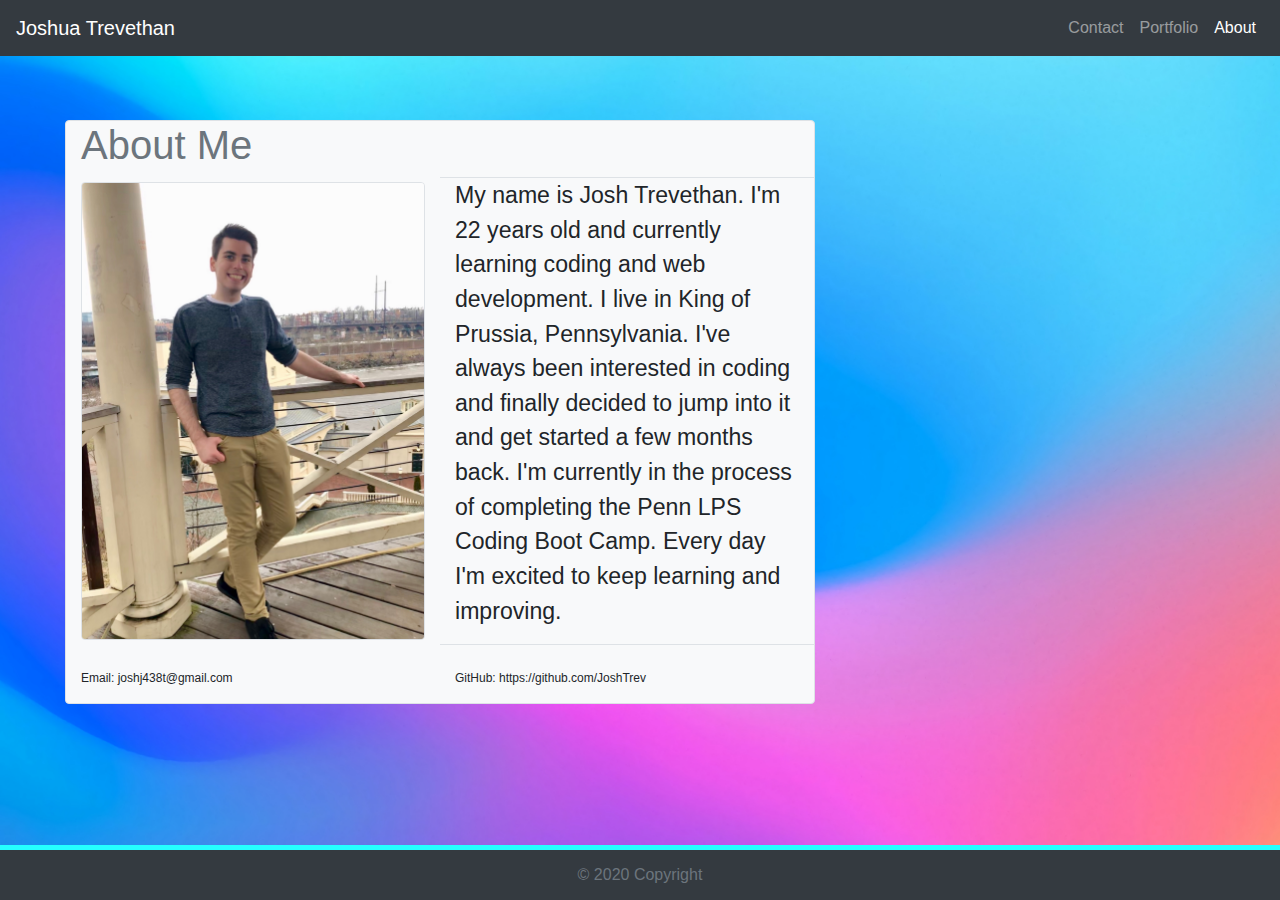
<file: index.html>
<!DOCTYPE html>
<html lang="en">

<head>
  <meta charset="UTF-8">
  <meta name="viewport" content="width=device-width, initial-scale=1.0">

  <!-- Link to BootStrap CSS -->

  <link rel="stylesheet" href="https://stackpath.bootstrapcdn.com/bootstrap/4.5.2/css/bootstrap.min.css"
    integrity="sha384-JcKb8q3iqJ61gNV9KGb8thSsNjpSL0n8PARn9HuZOnIxN0hoP+VmmDGMN5t9UJ0Z" crossorigin="anonymous">

  <!-- Link to BootStrap JavaScript -->

  <script src="https://code.jquery.com/jquery-3.5.1.slim.min.js"
    integrity="sha384-DfXdz2htPH0lsSSs5nCTpuj/zy4C+OGpamoFVy38MVBnE+IbbVYUew+OrCXaRkfj"
    crossorigin="anonymous"></script>
  <script src="https://cdn.jsdelivr.net/npm/popper.js@1.16.1/dist/umd/popper.min.js"
    integrity="sha384-9/reFTGAW83EW2RDu2S0VKaIzap3H66lZH81PoYlFhbGU+6BZp6G7niu735Sk7lN"
    crossorigin="anonymous"></script>
  <script src="https://stackpath.bootstrapcdn.com/bootstrap/4.5.2/js/bootstrap.min.js"
    integrity="sha384-B4gt1jrGC7Jh4AgTPSdUtOBvfO8shuf57BaghqFfPlYxofvL8/KUEfYiJOMMV+rV"
    crossorigin="anonymous"></script>

  <!-- Link to my own CSS file -->

  <link rel="stylesheet" type="text/css" href="style.css" />

  <title>Index</title>
  <style>
    img {
      max-width: 350px;
    }
  </style>
</head>

<body>
  <!-- Navigation Bar -->

  <nav class="navbar navbar-expand-lg navbar-dark fixed-top bg-dark">
    <a class="navbar-brand" href="#">Joshua Trevethan</a>
    <button class="navbar-toggler" type="button" data-toggle="collapse" data-target="#navbarSupportedContent"
      aria-controls="navbarSupportedContent" aria-expanded="false" aria-label="Toggle navigation">
      <span class="navbar-toggler-icon"></span>
    </button>

    <div class="collapse navbar-collapse" id="navbarSupportedContent">
      <ul class="navbar-nav ml-auto">
        <li class="nav-item">
          <a class="nav-link" href="contact.html">Contact</a>
        </li>
        <li class="nav-item">
          <a class="nav-link" href="portfolio.html">Portfolio</a>
        </li>
        <li class="nav-item active">
          <a class="nav-link" href="#">About <span class="sr-only">(current)</span></a>
        </li>
      </ul>
    </div>
  </nav>

  <!-- Breaks for spacing -->

  <br>
  <br>
  <br>
  <br>
  <br>

  <!-- About Me content -->

  <main class="container bg-light border rounded" id="indexContainer">
    <h1 class="text-secondary">About Me</h1>
    <section class="row row-cols-2 align-items-center">
      <div class="col">
        <img class="border rounded" id="JoshPic" src="Images/JoshPic.JPG" width="100%" />
      </div>
      <div class="col border-top border-bottom">
        <p class="indexText">My name is Josh Trevethan. I'm 22 years old and currently learning coding and web
          development. I live in King of Prussia, Pennsylvania. I've always been interested in coding and finally
          decided to jump into it and get started a few months back. I'm currently in the process of completing the Penn
          LPS Coding Boot Camp. Every day I'm excited to keep learning and improving. </p>
      </div>
    </section>

    <br>

    <section class="row row-cols-2 align-items-center">
      <div class="col">
        <p class="indexTextSmall">Email: joshj438t@gmail.com</p>
      </div>
      <div class="col">
        <p class="indexTextSmall">GitHub: https://github.com/JoshTrev</p>
      </div>
    </section>
  </main>

  <!-- Footer -->

  <footer class="fixed-bottom">
    <section class="row skinnyBar">

    </section>
    <section class="row row-cols-3 footerTextBlock align-items-center">
      <div class="col-md-4">

      </div>
      <div class="col-md-4 d-flex justify-content-center text-secondary">
        © 2020 Copyright
      </div>
      <div class="col-md-4">

      </div>
    </section>
  </footer>

  <!-- Link to JQuery -->

  <script src="https://code.jquery.com/jquery-3.4.1.min.js"></script>
</body>

</html>
</file>
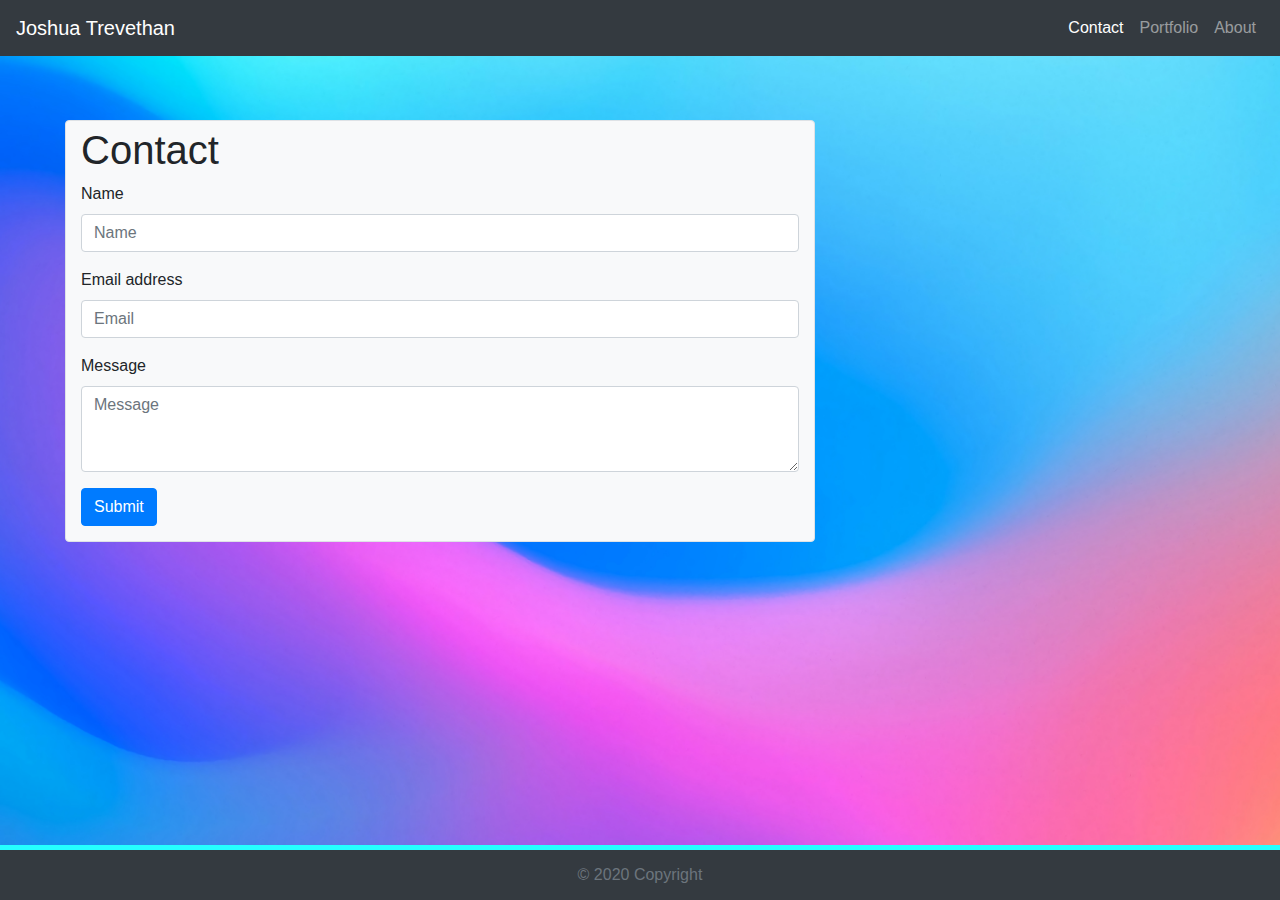
<file: contact.html>
<!DOCTYPE html>
<html lang="en">

<head>
    <meta charset="UTF-8">
    <meta name="viewport" content="width=device-width, initial-scale=1.0">

    <!-- Link to BootStrap CSS -->

    <link rel="stylesheet" href="https://stackpath.bootstrapcdn.com/bootstrap/4.5.2/css/bootstrap.min.css"
        integrity="sha384-JcKb8q3iqJ61gNV9KGb8thSsNjpSL0n8PARn9HuZOnIxN0hoP+VmmDGMN5t9UJ0Z" crossorigin="anonymous">

    <!-- Link to BootStrap JavaScript -->

    <script src="https://code.jquery.com/jquery-3.5.1.slim.min.js"
        integrity="sha384-DfXdz2htPH0lsSSs5nCTpuj/zy4C+OGpamoFVy38MVBnE+IbbVYUew+OrCXaRkfj"
        crossorigin="anonymous"></script>
    <script src="https://cdn.jsdelivr.net/npm/popper.js@1.16.1/dist/umd/popper.min.js"
        integrity="sha384-9/reFTGAW83EW2RDu2S0VKaIzap3H66lZH81PoYlFhbGU+6BZp6G7niu735Sk7lN"
        crossorigin="anonymous"></script>
    <script src="https://stackpath.bootstrapcdn.com/bootstrap/4.5.2/js/bootstrap.min.js"
        integrity="sha384-B4gt1jrGC7Jh4AgTPSdUtOBvfO8shuf57BaghqFfPlYxofvL8/KUEfYiJOMMV+rV"
        crossorigin="anonymous"></script>

    <!-- Link to my own CSS file -->

    <link rel="stylesheet" type="text/css" href="style.css" />

    <title>Contact</title>
</head>

<body>

    <!-- Navigation Bar -->

    <nav class="navbar navbar-expand-lg navbar-dark fixed-top bg-dark">
        <a class="navbar-brand" href="#">Joshua Trevethan</a>
        <button class="navbar-toggler" type="button" data-toggle="collapse" data-target="#navbarSupportedContent"
            aria-controls="navbarSupportedContent" aria-expanded="false" aria-label="Toggle navigation">
            <span class="navbar-toggler-icon"></span>
        </button>

        <div class="collapse navbar-collapse" id="navbarSupportedContent">
            <ul class="navbar-nav ml-auto">
                <li class="nav-item active">
                    <a class="nav-link" href="#">Contact <span class="sr-only">(current)</span></a>
                </li>
                <li class="nav-item">
                    <a class="nav-link" href="portfolio.html">Portfolio</a>
                </li>
                <li class="nav-item">
                    <a class="nav-link" href="index.html">About</a>
                </li>
            </ul>
        </div>
    </nav>

    <!-- Spacing -->

    <br>
    <br>
    <br>
    <br>
    <br>

    <!-- Contact Form -->

    <main class="container bg-light border rounded" id="contactContainer">
        <form>
            <h1>Contact</h1>
            <section class="form-group">
                <label for="exampleFormControlInput1">Name</label>
                <input type="text" class="form-control" placeholder="Name">
            </section>
            <section class="form-group">
                <label for="exampleFormControlInput1">Email address</label>
                <input type="email" class="form-control" id="exampleFormControlInput1" placeholder="Email">
            </section>
            <section class="form-group">
                <label for="exampleFormControlTextarea1">Message</label>
                <textarea class="form-control" id="exampleFormControlTextarea1" placeholder="Message"
                    rows="3"></textarea>
            </section>
            <button type="button" class="btn btn-primary">Submit</button>
        </form>
    </main>

    <!-- Footer -->

    <footer class="fixed-bottom">
        <section class="row skinnyBar">

        </section>
        <section class="row row-cols-3 footerTextBlock align-items-center">
            <div class="col-md-4">

            </div>
            <div class="col-md-4 d-flex justify-content-center text-secondary">
                © 2020 Copyright
            </div>
            <div class="col-md-4">

            </div>
        </section>
    </footer>

    <!-- Link to JQuery -->

    <script src="https://code.jquery.com/jquery-3.4.1.min.js"></script>
</body>

</html>
</file>
<file: style.css>
/* Found this code on startbootstrap.com as an example. Used my own image. */

body {
    background: url("Images/abstract-colorful-digital-art-uhdpaper.com-4K-4.337.jpg") no-repeat center center fixed;
    -webkit-background-size: cover;
    -moz-background-size: cover;
    background-size: cover;
    -o-background-size: cover;
  }

  #indexContainer{
    max-width: 750px;
  }

  #contactContainer{
    max-width: 750px;
    padding-bottom: 15px;
    padding-top: 5px;
  }

  #portfolioContainer{
    max-width: 1000px;
    padding-top: 5px;
    padding-bottom: 25px;
  }

  .skinnyBar{
  background-color: #25ffff;
  height: 5px;
  }

  .footerTextBlock{
    background-color: #343a40;
    height: 50px;
  }

  .indexTextSmall{
    font-size: 12px;
  }

  img{
    max-width: 100%;
    max-height: 100%;
  }

  @media (min-width: 280px){
    .indexText{
      font-size: 7px;
    }
  }

  @media (min-width: 320px){
    .indexText{
      font-size: 10px;
    }
  }

  @media (min-width: 360px){
    .indexText{
      font-size: 10px;
    }
  }

  @media (min-width: 411px){
    .indexText{
      font-size: 12px;
    }
  }
  
  @media (min-width: 500px){
    .indexText{
      font-size: 14.7px;
    }
  }
  
  @media (min-width: 576px){
    .indexText{
      font-size: 20px;
    }

    #portfolioContainer{
      margin-left: auto;
      margin-right: auto;
    }
  }

  @media (min-width: 630px){
    #portfolioContainer{
      margin-left: auto;
      margin-right: auto;
    }
  }

  @media (min-width: 768px){
    .indexText{
      font-size: 23.1px;
    }
  }

  @media (min-width: 768px){
    #indexContainer{
      margin: auto;
    }

    #contactContainer{
      margin: auto;
    }
  }

  @media (min-width: 880px){
    
    #indexContainer{
      margin-left: 65px;
    }

    #contactContainer{
      margin-left: 65px;
    }
  }

  @media (min-width: 1147px){
    
    #portfolioContainer{
      margin-left: 65px;
    }
  }
</file>
